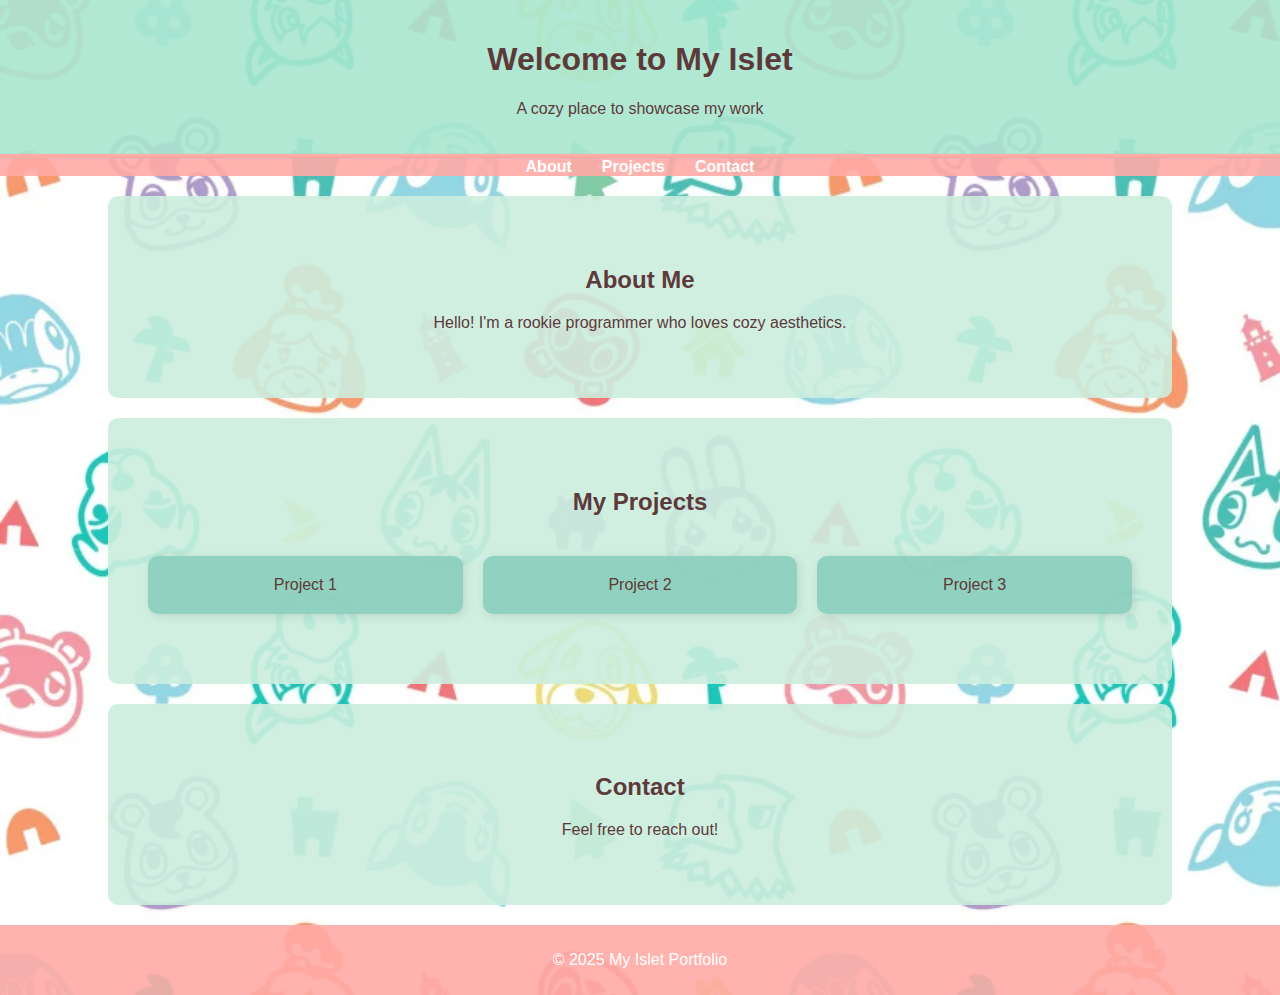
<file: index.html>
<!DOCTYPE html>
<html lang="en">
<head>
    <meta charset="UTF-8">
    <meta name="viewport" content="width=device-width, initial-scale=1.0">
    <title>Mono Junction</title>
    <link rel="stylesheet" href="styles.css">
    <style>
        body {
            background: url('acnh.webp') repeat;
            background-size: cover;
        }
    </style>
</head>
<body>
    <header>
        <h1>Welcome to My Islet</h1>
        <p>A cozy place to showcase my work</p>
    </header>
    
    <nav>
        <ul>
            <li><a href="#about">About</a></li>
            <li><a href="#projects">Projects</a></li>
            <li><a href="#contact">Contact</a></li>
        </ul>
    </nav>
    
    <section id="about">
        <h2>About Me</h2>
        <p>Hello! I'm a rookie programmer who loves cozy aesthetics.</p>
    </section>
    
    <section id="projects">
        <h2>My Projects</h2>
        <div class="project-grid">
            <div class="project-card">Project 1</div>
            <div class="project-card">Project 2</div>
            <div class="project-card">Project 3</div>
        </div>
    </section>
    
    <section id="contact">
        <h2>Contact</h2>
        <p>Feel free to reach out!</p>
    </section>
    
    <footer>
        <p>&copy; 2025 My Islet Portfolio</p>
    </footer>
</body>
</html>
</file>
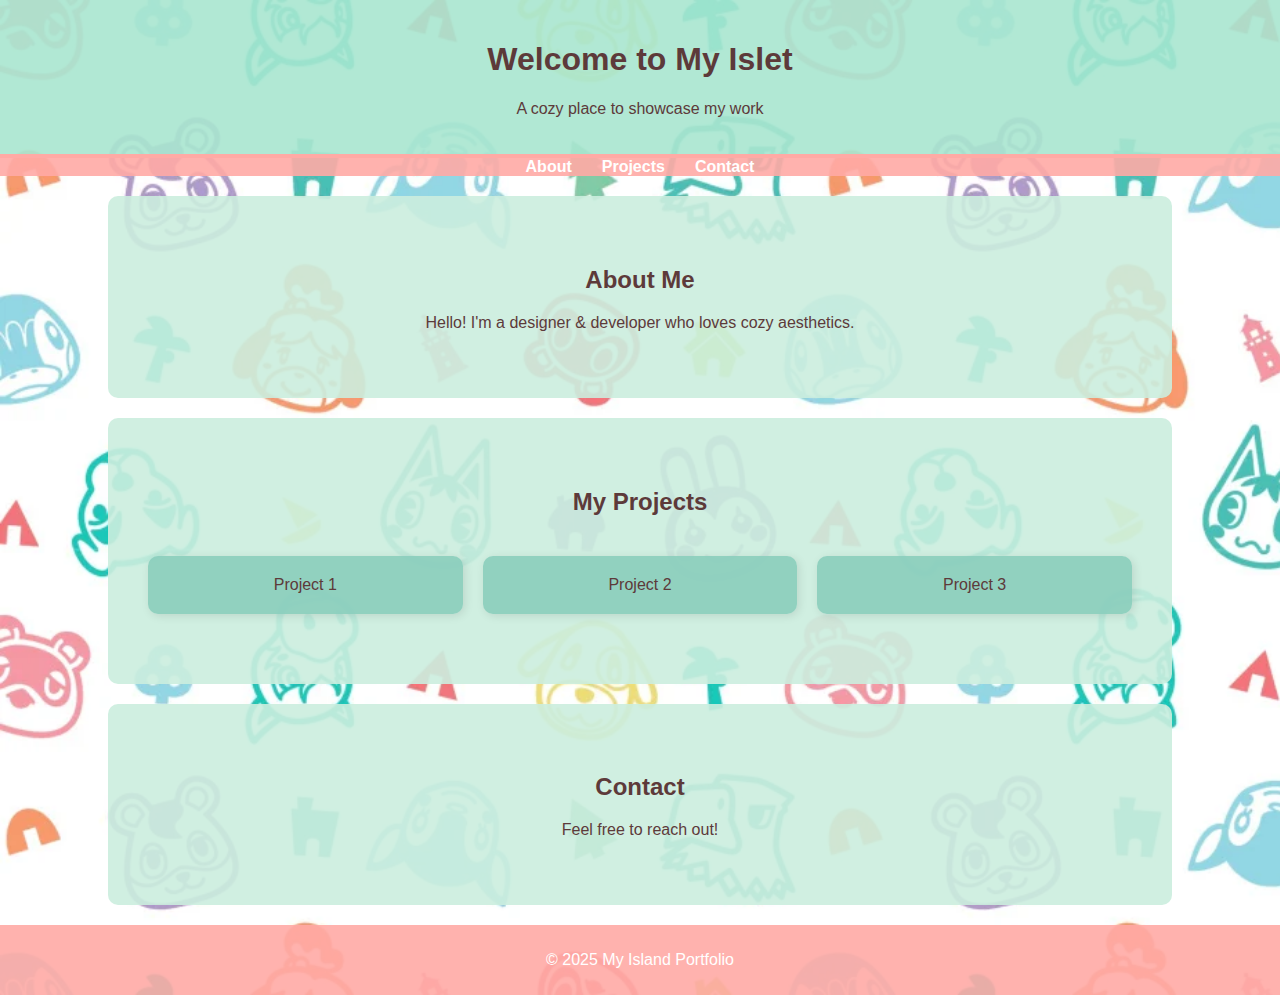
<file: about.html>
<!DOCTYPE html>
<html lang="en">
<head>
    <meta charset="UTF-8">
    <meta name="viewport" content="width=device-width, initial-scale=1.0">
    <title>Greetings!</title>
    <link rel="stylesheet" href="styles.css">
    <style>
        body {
            background: url('acnh.webp') repeat;
            background-size: cover;
        }
    </style>
</head>
<body>
    <header>
        <h1>Welcome to My Islet</h1>
        <p>A cozy place to showcase my work</p>
    </header>
    
    <nav>
        <ul>
            <li><a href="#about">About</a></li>
            <li><a href="#projects">Projects</a></li>
            <li><a href="#contact">Contact</a></li>
        </ul>
    </nav>
    
    <section id="about">
        <h2>About Me</h2>
        <p>Hello! I'm a designer & developer who loves cozy aesthetics.</p>
    </section>
    
    <section id="projects">
        <h2>My Projects</h2>
        <div class="project-grid">
            <div class="project-card">Project 1</div>
            <div class="project-card">Project 2</div>
            <div class="project-card">Project 3</div>
        </div>
    </section>
    
    <section id="contact">
        <h2>Contact</h2>
        <p>Feel free to reach out!</p>
    </section>
    
    <footer>
        <p>&copy; 2025 My Island Portfolio</p>
    </footer>
</body>
</html>
</file>
<file: styles.css>
body {
    font-family: 'Arial', sans-serif;
    color: #5d3a3a;
    text-align: center;
    margin: 0;
    padding: 0;
    background-attachment: fixed;
}

header {
    background: rgba(168, 230, 207, 0.9);
    padding: 20px;
    border-bottom: 4px solid #ffaaa5;
}

nav ul {
    list-style: none;
    padding: 0;
    background: rgba(255, 170, 165, 0.9);
    display: flex;
    justify-content: center;
    margin: 0;
}

nav ul li {
    margin: 0 15px;
}

nav ul li a {
    text-decoration: none;
    color: white;
    font-weight: bold;
}

section {
    padding: 50px 20px;
    background: rgba(203, 237, 222, 0.9);
    margin: 20px auto;
    width: 80%;
    border-radius: 10px;
}

.project-grid {
    display: grid;
    grid-template-columns: repeat(auto-fit, minmax(250px, 1fr));
    gap: 20px;
    padding: 20px;
}

.project-card {
    background: rgba(138, 205, 187, 0.9);
    padding: 20px;
    border-radius: 10px;
    box-shadow: 2px 2px 10px rgba(0, 0, 0, 0.1);
}

footer {
    background: rgba(255, 170, 165, 0.9);
    padding: 10px;
    color: white;
}
</file>
